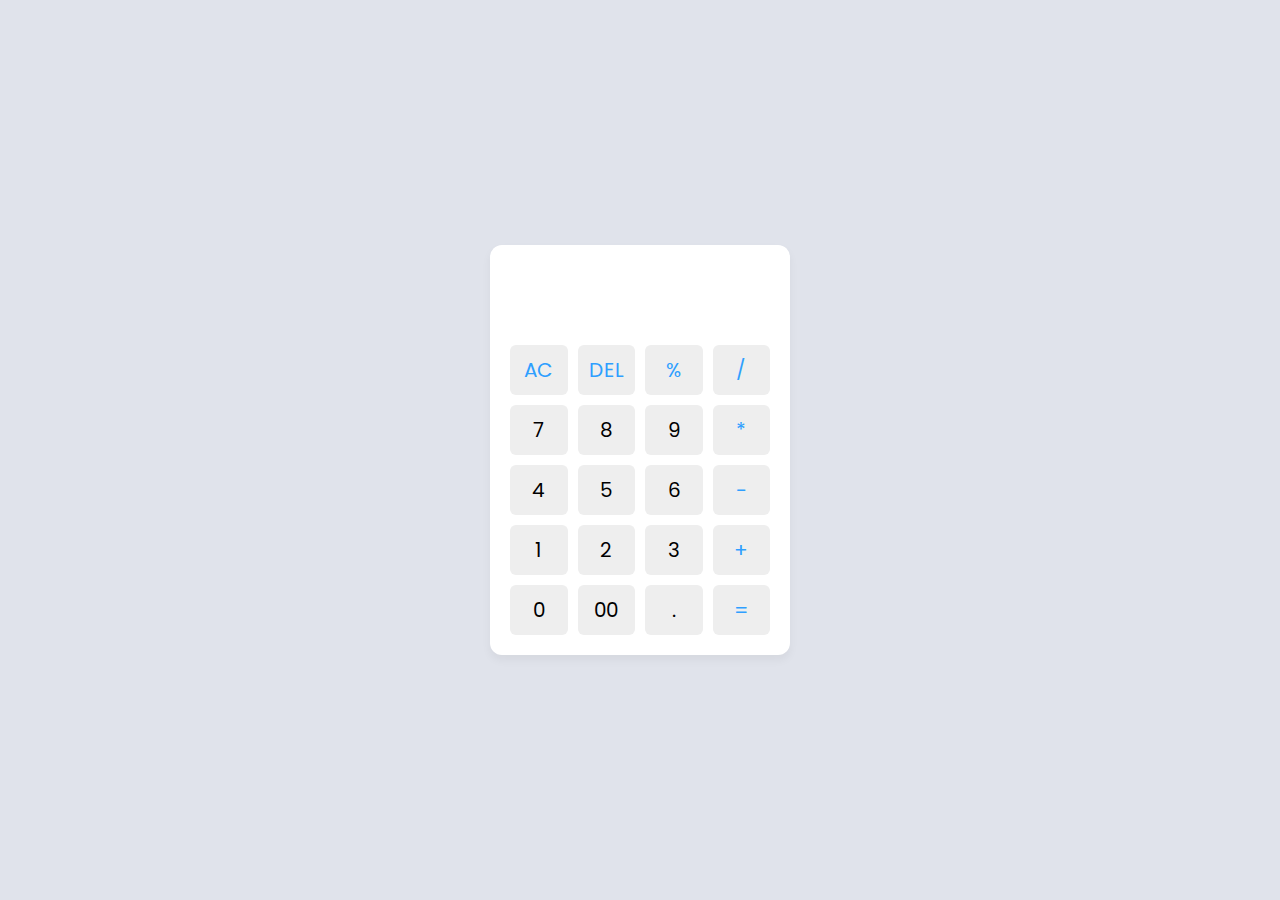
<file: Calculator/index.html>
<!DOCTYPE html>

<html lang="en">
  <head>
    <meta charset="UTF-8" />
    <meta http-equiv="X-UA-Compatible" content="IE=edge" />
    <meta name="viewport" content="width=device-width, initial-scale=1.0" />
    <title>Calculator</title>
    <link rel="stylesheet" href="styles.css" />
  </head>
  <body>
    <div class="container">
      <input type="text" class="display" />

      <div class="buttons">
        <button class="operator" data-value="AC">AC</button>
        <button class="operator" data-value="DEL">DEL</button>
        <button class="operator" data-value="%">%</button>
        <button class="operator" data-value="/">/</button>

        <button data-value="7">7</button>
        <button data-value="8">8</button>
        <button data-value="9">9</button>
        <button class="operator" data-value="*">*</button>

        <button data-value="4">4</button>
        <button data-value="5">5</button>
        <button data-value="6">6</button>
        <button class="operator" data-value="-">-</button>

        <button data-value="1">1</button>
        <button data-value="2">2</button>
        <button data-value="3">3</button>
        <button class="operator" data-value="+">+</button>

        <button data-value="0">0</button>
        <button data-value="00">00</button>
        <button data-value=".">.</button>
        <button class="operator" data-value="=">=</button>
      </div>
    </div>

    <script src="script.js"></script>
  </body>
</html>
</file>
<file: Calculator/styles.css>
@import url("https://fonts.googleapis.com/css2?family=Poppins:wght@300;400;500;600;700&display=swap");
* {
  margin: 0;
  padding: 0;
  box-sizing: border-box;
  font-family: "Poppins", sans-serif;
}
body {
  height: 100vh;
  display: flex;
  align-items: center;
  justify-content: center;
  background: #e0e3eb;
}
.container {
  position: relative;
  max-width: 300px;
  width: 100%;
  border-radius: 12px;
  padding: 10px 20px 20px;
  background: #fff;
  box-shadow: 0 5px 10px rgba(0, 0, 0, 0.05);
}
.display {
  height: 80px;
  width: 100%;
  outline: none;
  border: none;
  text-align: right;
  margin-bottom: 10px;
  font-size: 25px;
  color: #000e1a;
  pointer-events: none;
}
.buttons {
  display: grid;
  grid-gap: 10px;
  grid-template-columns: repeat(4, 1fr);
}
.buttons button {
  padding: 10px;
  border-radius: 6px;
  border: none;
  font-size: 20px;
  cursor: pointer;
  background-color: #eee;
}
.buttons button:active {
  transform: scale(0.99);
}
.operator {
  color: #2f9fff;
}
</file>
